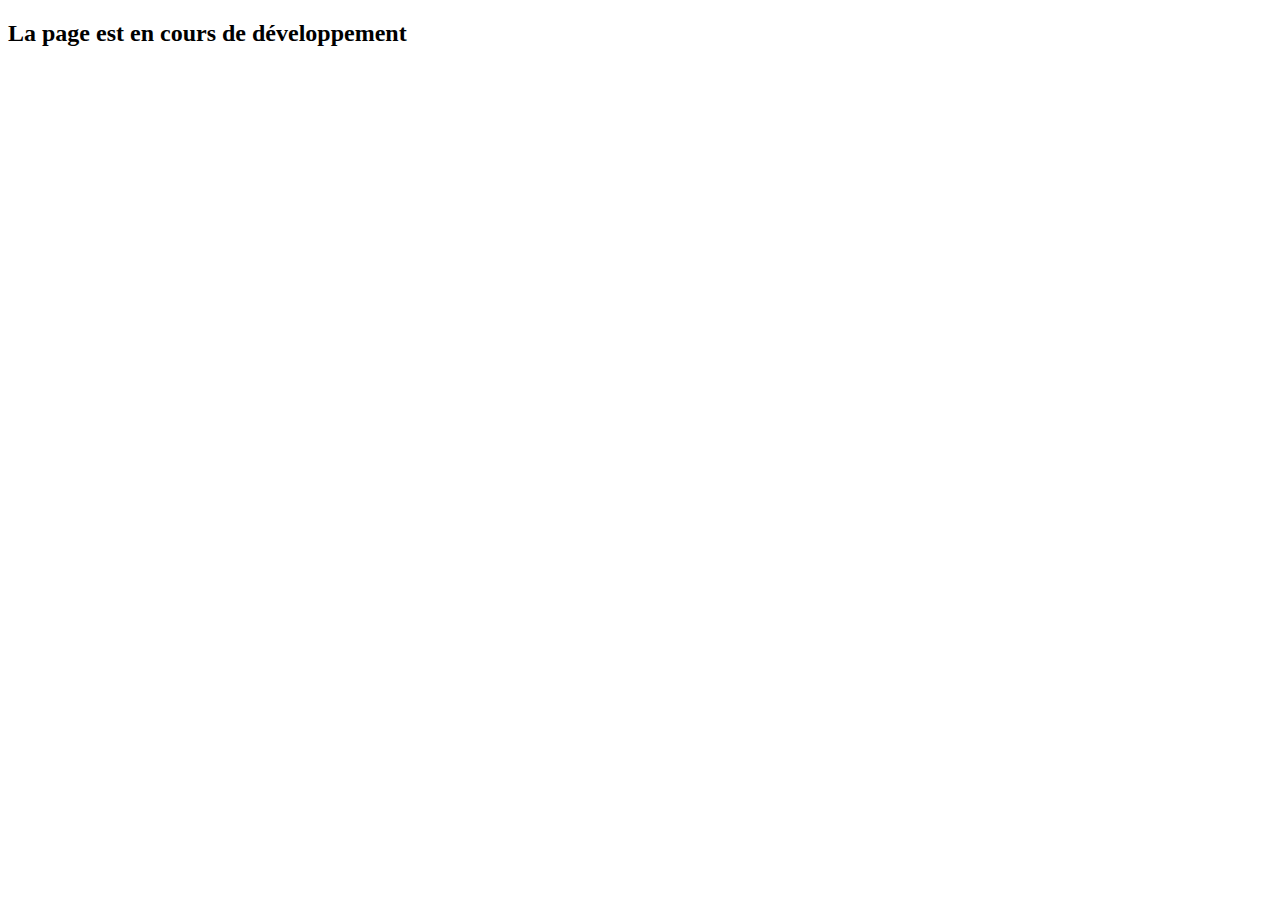
<file: pages/a-propos.html>
<!DOCTYPE html>
<html lang="en">
<head>
    <meta charset="UTF-8">
    <meta name="viewport" content="width=device-width, initial-scale=1.0">
    <title>À propos</title>
</head>
<body>
    <h2>La page est en cours de développement</h2>
</body>
</html>
</file>
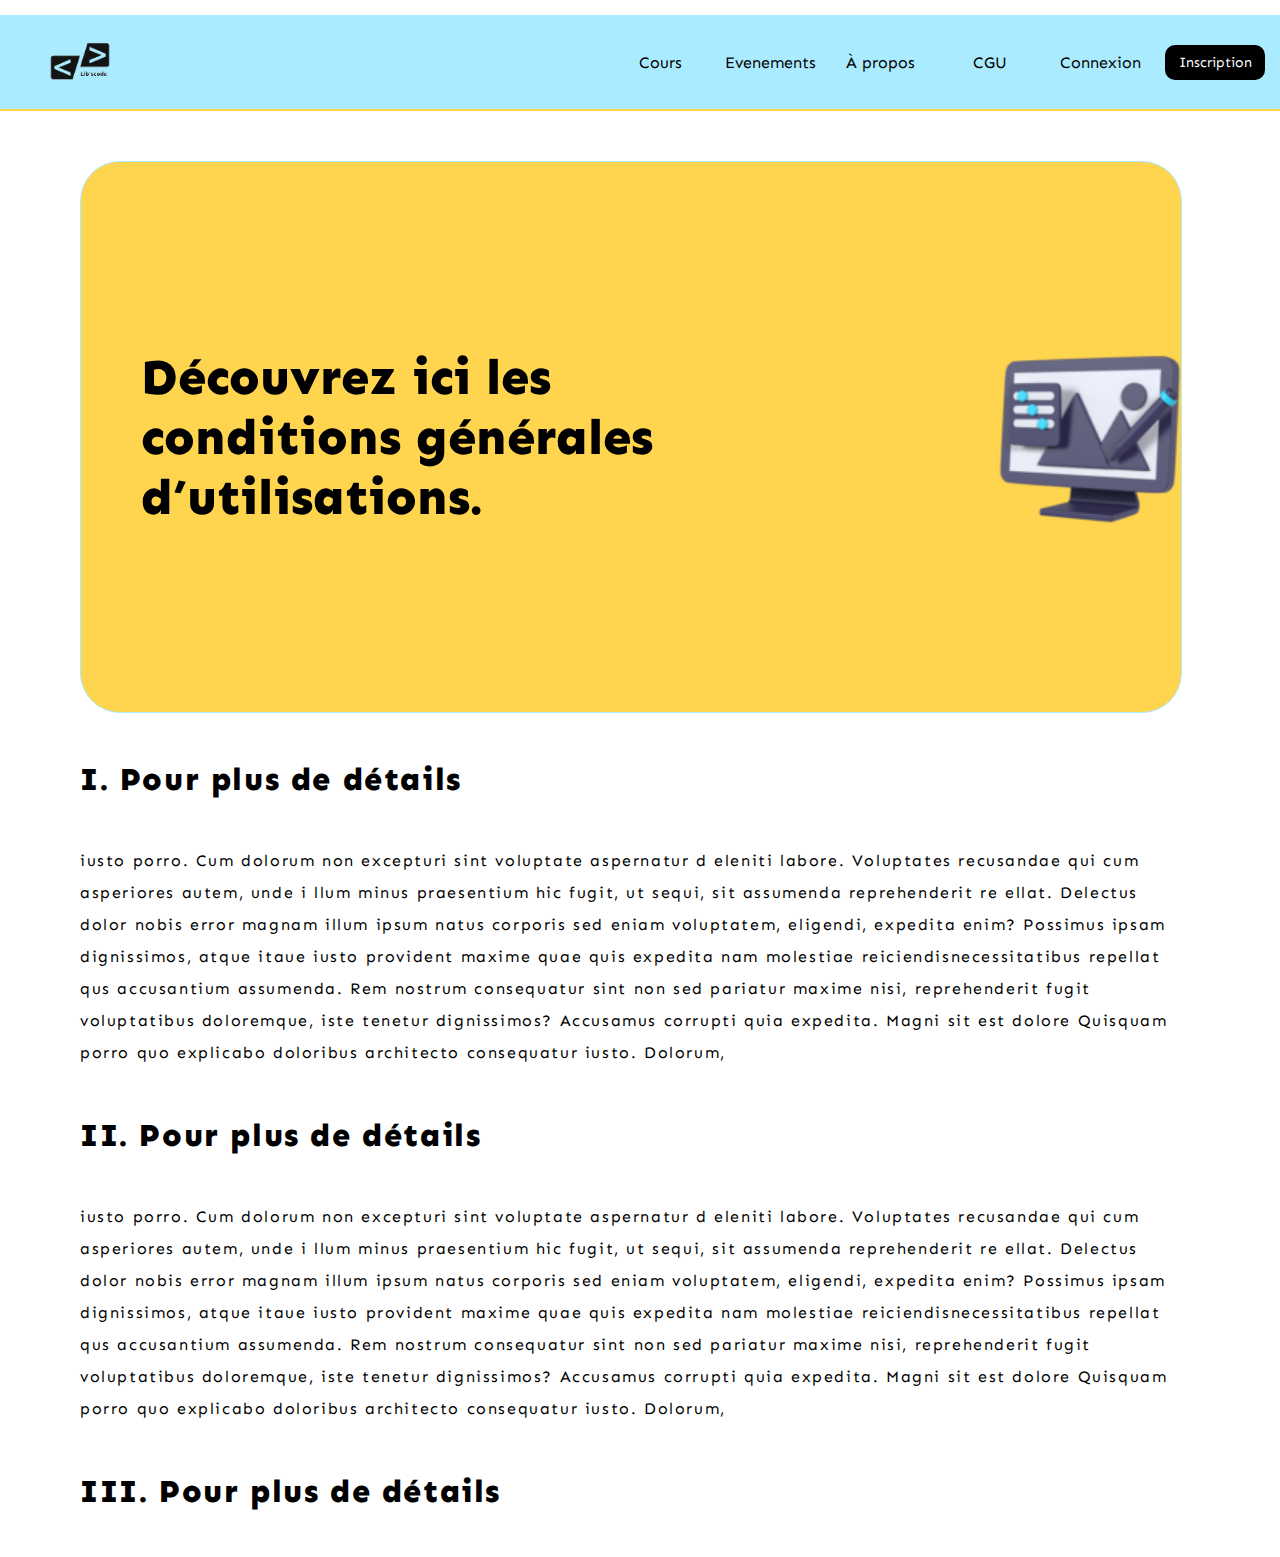
<file: pages/CGU.html>
<!DOCTYPE html>
<html lang="en">
<head>
    <meta charset="UTF-8">
    <meta name="viewport" content="width=device-width, initial-scale=1.0">
    <title>CGU</title>
    <link rel="stylesheet" href="../assets/CSS/CGU.css">
</head>
<body>
    <header>
        <div class="en-tete">
            <div class="logo">
            <img src="../assets/Images/logo-libscode-dark.png" alt="logo-libscode" class="logo-libscode">
            </div>
            <nav class="nav-bar">
                <ul>
                    <li><a href="pages/cours.html">Cours</a></li>
                    <li><a href="pages/evenements.html">Evenements</a></li>
                    <li><a href="pages/a-propos.html">À propos</a></li>
                    <li><a href="pages/CGU.html" target="_blank">CGU</a></li>
                    <li><a href="pages/connexion.html" target="_blank">Connexion</a></li>
                    <a href="pages/inscription.html" target="_blank" class="incription">Inscription</a>
                </ul>
        </nav>
        </div>
    </header>
    <main>
        <div class="cgu-image">
            <p>Découvrez ici les <br>conditions générales <br>d’utilisations.</p>
            <img src="../assets/Images/mini-ordi.png" alt="mini-ordi">
        </div>
        <div class="text">
            <h1>I. Pour plus de détails</h1>
            <p>iusto porro. Cum dolorum non excepturi sint voluptate aspernatur d
                eleniti labore. Voluptates recusandae qui cum asperiores autem, unde i
                llum minus praesentium hic fugit, ut sequi, sit assumenda reprehenderit re
                ellat. Delectus dolor nobis error magnam illum ipsum natus corporis sed
                eniam voluptatem, eligendi, expedita enim? Possimus ipsam dignissimos, 
                atque itaue iusto provident maxime quae quis expedita nam molestiae reiciendisnecessitatibus repellat qus accusantium assumenda. Rem nostrum consequatur
                sint non sed pariatur maxime nisi, reprehenderit fugit voluptatibus doloremque,
                iste tenetur dignissimos? Accusamus corrupti quia expedita. Magni sit est dolore
                Quisquam porro quo explicabo doloribus architecto consequatur iusto. Dolorum, 
            </p>
            <h1>II. Pour plus de détails</h1>
            <p>iusto porro. Cum dolorum non excepturi sint voluptate aspernatur d
                eleniti labore. Voluptates recusandae qui cum asperiores autem, unde i
                llum minus praesentium hic fugit, ut sequi, sit assumenda reprehenderit re
                ellat. Delectus dolor nobis error magnam illum ipsum natus corporis sed
                eniam voluptatem, eligendi, expedita enim? Possimus ipsam dignissimos, 
                atque itaue iusto provident maxime quae quis expedita nam molestiae reiciendisnecessitatibus repellat qus accusantium assumenda. Rem nostrum consequatur
                sint non sed pariatur maxime nisi, reprehenderit fugit voluptatibus doloremque,
                iste tenetur dignissimos? Accusamus corrupti quia expedita. Magni sit est dolore
                Quisquam porro quo explicabo doloribus architecto consequatur iusto. Dolorum, 
            </p>
            <h1>III. Pour plus de détails</h1>
        </div>
    </main>
</body>
</html>
</file>
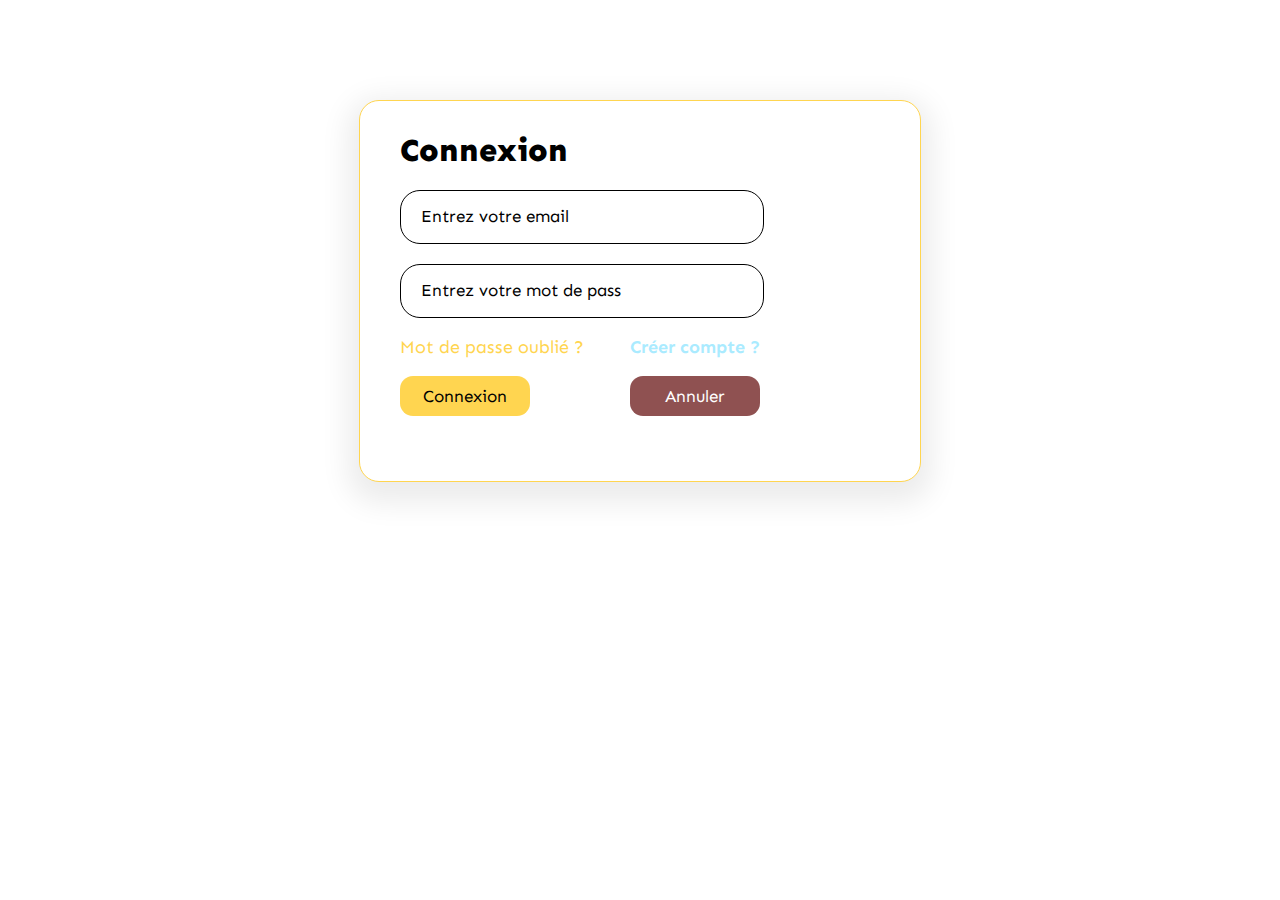
<file: pages/connexion.html>
<!DOCTYPE html>
<html lang="en">
<head>
    <meta charset="UTF-8">
    <meta name="viewport" content="width=device-width, initial-scale=1.0">
    <title>Login Page</title>
    <link rel="stylesheet" href="../assets/CSS/connexion.css">
</head>
<body>
    <div class="connexion">
        <form class="connexion-content">
            <h1>Connexion</h1>
            <div class="input-data">
                <input type="email" id="email" name="email" placeholder="Entrez votre email">
                <input type="password" id="password" name="password" placeholder="Entrez votre mot de pass">
            </div>
            <div class="text-choice">
                <p class="mdp-oublie">Mot de passe oublié ?</p>
                <p class="new-compte">Créer compte ?</p>
            </div>
            <div class="boutons">
                <!-- <button class="connect btn">Connexion</button> -->
                <input type="submit" value="Connexion"  id="connexion" class="connect btn">
                <!-- <button class="annuler btn">Annuler</button> -->
                <input type="submit" value="Annuler"  id="annuler" class="annuler btn">
            </div>
        </form>
    </div>
    <script src="../assets/js/connexion.js"></script>
</body>
</html>
</file>
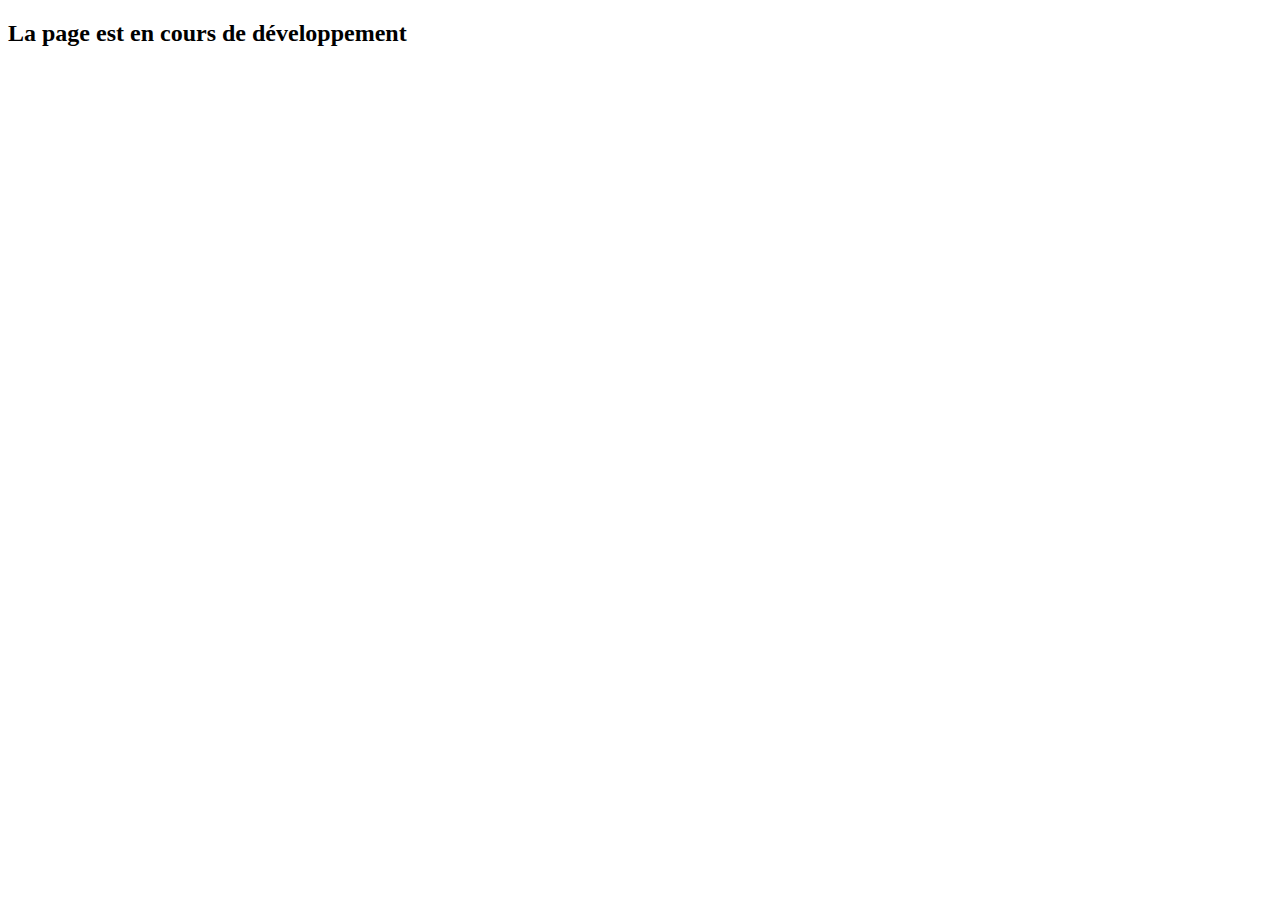
<file: pages/cours.html>
<!DOCTYPE html>
<html lang="en">
<head>
    <meta charset="UTF-8">
    <meta name="viewport" content="width=device-width, initial-scale=1.0">
    <title>All cours</title>
</head>
<body>
    <h2>La page est en cours de développement</h2>
</body>
</html>
</file>
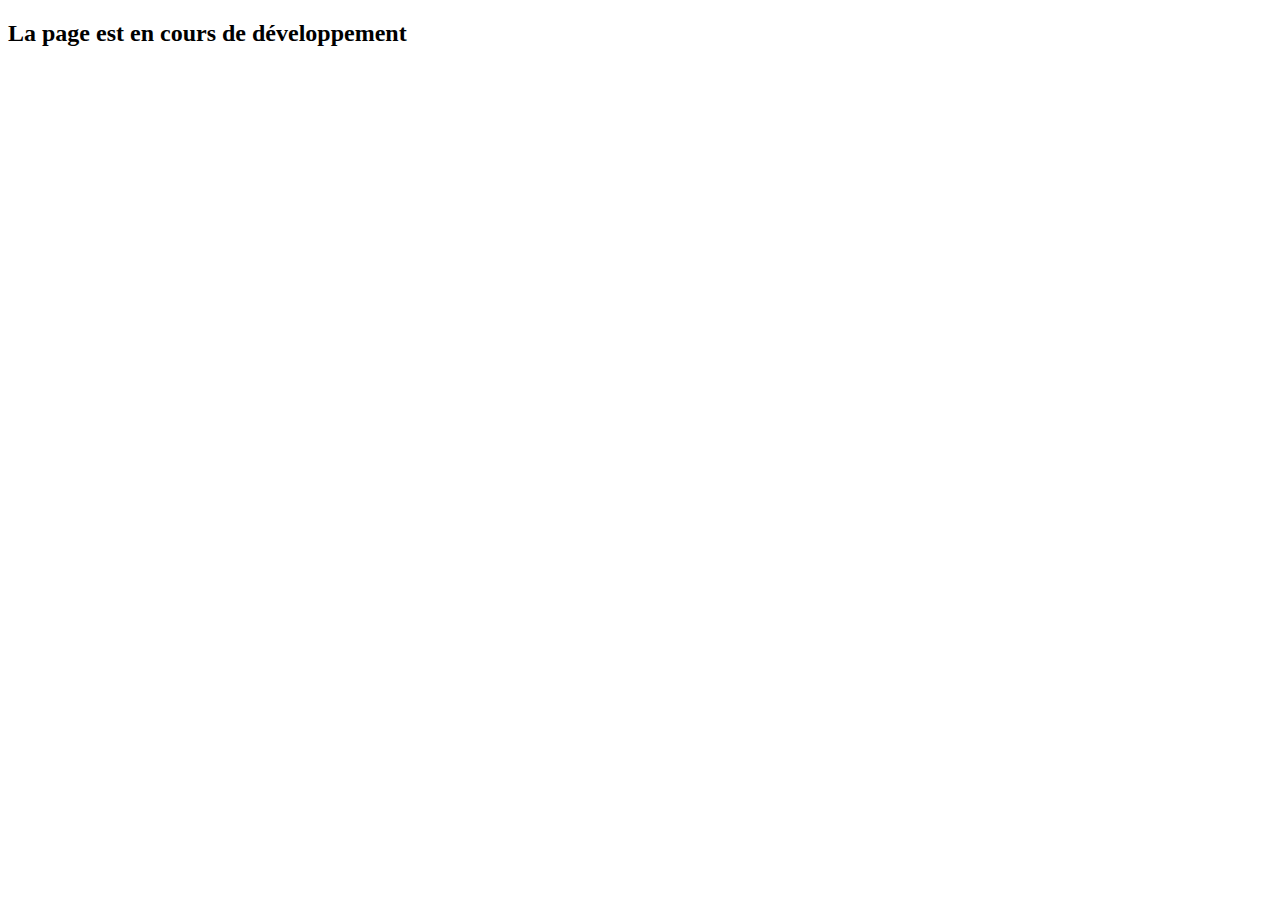
<file: pages/evenements.html>
<!DOCTYPE html>
<html lang="en">
<head>
    <meta charset="UTF-8">
    <meta name="viewport" content="width=device-width, initial-scale=1.0">
    <title>Evenements</title>
</head>
<body>
    <h2>La page est en cours de développement</h2>
</body>
</html>
</file>
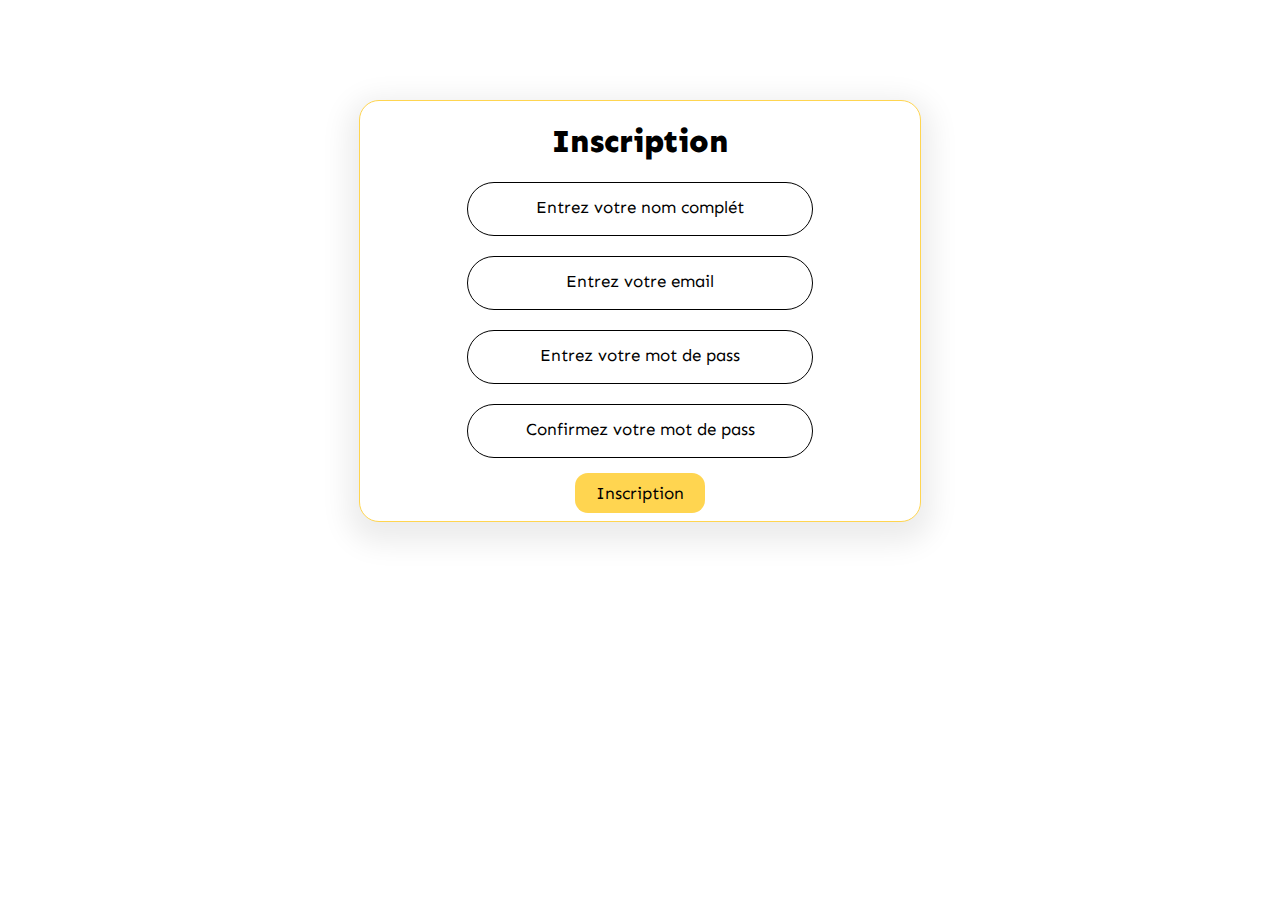
<file: pages/inscription.html>
<!DOCTYPE html>
<html lang="en">
<head>
    <meta charset="UTF-8">
    <meta name="viewport" content="width=device-width, initial-scale=1.0">
    <title>Register page</title>
    <link rel="stylesheet" href="../assets/CSS/inscription.css">
</head>
<body>
    <div class="inscription">
        <form class="inscription-content">
            <h1>Inscription</h1>
            <div class="input-data">
                <input type="text" id="nom" name="nom" placeholder="Entrez votre nom complét">
                <input type="email" id="email" name="email" placeholder="Entrez votre email">
                <input type="password" id="password" name="password" placeholder="Entrez votre mot de pass">
                <input type="password" id="password-confirmed" name="confirmer-password" placeholder="Confirmez votre mot de pass">
            </div>
            
            <input type="submit" value="Inscription"  id="inscription" class="btn-inscription">
            
        </form>
    </div>
    <script src="../assets/js/inscription.js"></script>
</body>
</html>
</file>
<file: assets/CSS/CGU.css>
@import url('https://fonts.googleapis.com/css2?family=Sen:wght@400..800&display=swap');

body{
    margin: 0;
    padding: 0;
    box-sizing: 0;
    font-family: "Sen", sans-serif;
}
header{
    border-bottom: #FFD550 2px solid;
    background-color: #AAEBFF;
}
.en-tete{
    display: flex;
    justify-content: space-between;
    align-items: center;
    margin-top: 15px;
    margin-left: 30px;
    margin-right: 15px;
}
.logo-libscode{
    width: 100px;
    height: 90px;
}
.nav-bar ul{
    display: flex;
    align-items: center;
    gap: 20px;
    list-style: none;
}
.nav-bar ul li a{
    color: #000000;
    display: flex;
    justify-content: center;
    align-items: center;
    width: 90px;
    height: 35px;
    border-radius: 10px;
    text-decoration: none;
}
.incription{
    color: #ffffff;
    background-color: #000000;
    font-size: 14px;
    display: flex;
    justify-content: center;
    align-items: center;
    width: 100px;
    height: 35px;
    border-radius: 10px;
    text-decoration: none;
}
.incription:hover{
    background-color: gray;
}
.nav-bar ul li:hover{
    color: white;
    background-color: #FFD550;
    font-size: 12px;
    border-radius: 10px;
}
/* cgu-image */
.cgu-image{
    background-color: #FFD550;
    border: #AAEBFF 1px solid;
    border-radius: 40px;
    width: 1100px;
    height: 550px;
    margin: 50px 80px;
    display: flex;
    align-items: center;
    gap: 150px;
}
.cgu-image p{
    font-weight: 800;
    font-size: 50px;
    margin-left: 60px;
}
.cgu-image img{
    width: 280px;
}
/* text */
.text{
    margin: 50px 80px;
    line-height: 2em;
    letter-spacing: 0.1em;
}
h1{
    margin-bottom: 50px;
    font-weight: 900;
}
p{
    margin-bottom: 50px;
    width: 1090px;
}
</file>
<file: assets/CSS/connexion.css>
@import url('https://fonts.googleapis.com/css2?family=Sen:wght@400..800&display=swap');

body{
    margin: 0;
    padding: 0;
    box-sizing: 0;
    font-family: "Sen", sans-serif;
}
.connexion{
    border: 1px solid #FFD550;
    box-shadow: rgba(0, 0, 0, 0.078) 0px 10px 29px 11px;
    background-color: #FFFFFF;
    width: 560px;
    height: 380px;
    border-radius: 20px;
    margin: 100px auto;
}
.connexion-content{
    margin-left: 40px;
    margin-top: 30px;
}
h1{
    font-weight: 900;
}
.input-data{
    display: flex;
    flex-direction: column;
    gap: 20px;
}
.input-data input{
    width: 340px;
    height: 50px;
    border: #000000 1px solid;
    border-radius: 20px;
    padding-left: 20px;
}
.input-data input::placeholder{
    color: #000000;
    font-family: "Sen", sans-serif;
    font-size: 17px;
}
.text-choice{
    width: 360px;
    display: flex;
    justify-content: space-between;
    /* gap: 20px; */
}
.mdp-oublie{
    color: #FFD550;
    font-size: 18px;
    cursor: pointer;
}
.new-compte{
    color: #AAEBFF;
    font-size: 18px;
    font-weight: 700;
    cursor: pointer;
}
.boutons{
    width: 360px;
    display: flex;
    justify-content: space-between;
    /* gap: 40px; */
}
.btn{
    width: 130px;
    height: 40px;
    border-radius: 13px;
    border: none;
    font-family: "Sen", sans-serif;
    font-size: 17px;
    cursor: pointer;
}
.connect{
    background-color: #FFD550;
    color: #000000;
}
.annuler{
    background-color: #8F5151;
    color: #FFFFFF;
}
</file>
<file: assets/CSS/inscription.css>
@import url('https://fonts.googleapis.com/css2?family=Sen:wght@400..800&display=swap');

body{
    margin: 0;
    padding: 0;
    box-sizing: 0;
    font-family: "Sen", sans-serif;
}
.inscription{
    border: 1px solid #FFD550;
    box-shadow: rgba(0, 0, 0, 0.078) 0px 10px 29px 11px;
    background-color: #FFFFFF;
    width: 560px;
    height: 420px;
    border-radius: 20px;
    margin: 100px auto;
}
.inscription-content{
    /* margin-left: 40px;
    margin-top: 30px; */
    display: flex;
    flex-direction: column;
    align-items: center;

}
h1{
    font-weight: 900;
}
.input-data{
    display: flex;
    flex-direction: column;
    gap: 20px;
}
.input-data input{
    width: 340px;
    height: 50px;
    border: #000000 1px solid;
    border-radius: 30px;
}
.input-data input::placeholder{
    color: #000000;
    font-family: "Sen", sans-serif;
    font-size: 17px;
    text-align: center;
}
.btn-inscription{
    width: 130px;
    height: 40px;
    border-radius: 13px;
    border: none;
    font-family: "Sen", sans-serif;
    font-size: 17px;
    cursor: pointer;
    background-color: #FFD550;
    color: #000000;
    margin-top: 15px;
}
</file>
